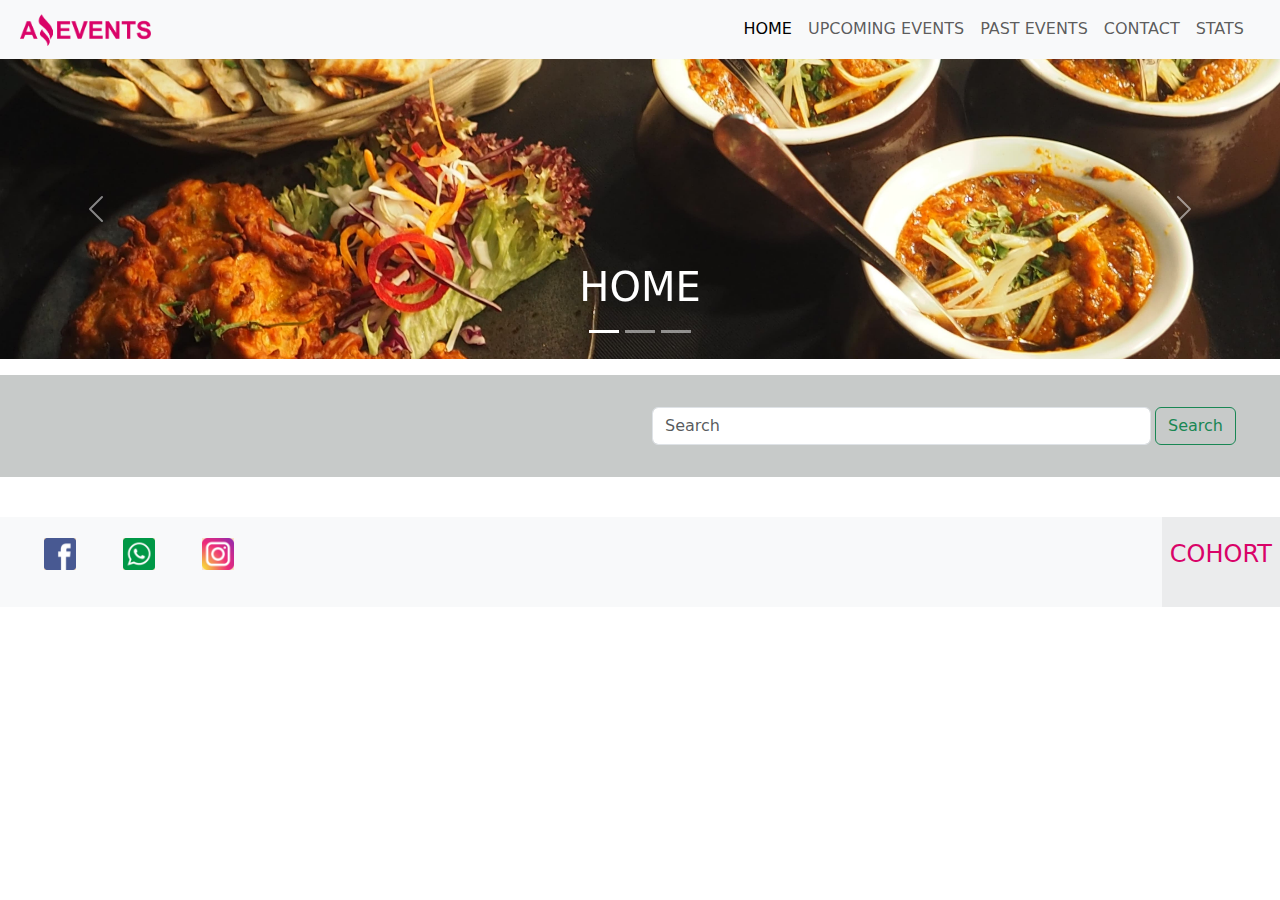
<file: index.html>
<!DOCTYPE html>
<html lang="en">
<head>
    <meta charset="UTF-8">
    <meta name="viewport" content="width=device-width, initial-scale=1.0">
    <title>Home</title>
    <link rel="shortcut icon" href="./img/favicon.png" type="image/x-icon">
    <link href="https://cdn.jsdelivr.net/npm/bootstrap@5.3.3/dist/css/bootstrap.min.css" rel="stylesheet" integrity="sha384-QWTKZyjpPEjISv5WaRU9OFeRpok6YctnYmDr5pNlyT2bRjXh0JMhjY6hW+ALEwIH" crossorigin="anonymous">
    <link rel="stylesheet" href="./css/main.css">
</head>
<body>
    <header class="sticky-top">
        <nav class="navbar navbar-expand-md bg-body-tertiary">
            <div class="container-fluid ms-2">
              <a class="navbar-brand" href="./index.html"><img src="./img/amazing_brand.png" alt="logo"></a>
              <button class="navbar-toggler" type="button" data-bs-toggle="collapse" data-bs-target="#navbarNav" aria-controls="navbarNav" aria-expanded="false" aria-label="Toggle navigation">
                <span class="navbar-toggler-icon"></span>
              </button>

              <!-- Div con el navbar de las paginas -->
              <div class="collapse navbar-collapse w-25 justify-content-end me-3" id="navbarNav">
                <ul class="navbar-nav">
                  <li class="nav-item">
                    <a class="nav-link active" aria-current="page" href="#">HOME</a>
                  </li>
                  <li class="nav-item">
                    <a class="nav-link" href="./pages/upcomingEvents.html">UPCOMING EVENTS</a>
                  </li>
                  <li class="nav-item">
                    <a class="nav-link" href="./pages/pastEvents.html">PAST EVENTS</a>
                  </li>
                  <li class="nav-item">
                    <a class="nav-link" href="./pages/contact.html">CONTACT</a>
                  </li>
                  <li class="nav-item">
                    <a class="nav-link" href="./pages/stats.html">STATS</a>
                  </li>
                </ul>
              </div>
            </div>
          </nav>
    </header>
    <main>

      <!-- carusel -->
       <section class="carrusel">

        <div id="carouselExampleRide" class="carousel slide carousel-fade" data-bs-ride="carousel">

          <div class="carousel-indicators">
            <button type="button" data-bs-target="#carouselExampleIndicators" data-bs-slide-to="0" class="active" aria-current="true" aria-label="Slide 1"></button>
            <button type="button" data-bs-target="#carouselExampleIndicators" data-bs-slide-to="1" aria-label="Slide 2"></button>
            <button type="button" data-bs-target="#carouselExampleIndicators" data-bs-slide-to="2" aria-label="Slide 3"></button>
          </div>

          <div class="carousel-inner">
            <div class="carousel-item active data-bs-interval=2000">
              <img src="./img/food_fair.jpg" class="d-block w-100" alt="...">

              <div class="carousel-caption d-none d-md-block">
                <h2 class="fs-1">HOME</h2>
              </div>
            </div>
            <div class="carousel-item data-bs-interval=2000">
              <img src="./img/cinema.jpg" class="d-block w-100" alt="...">

              <div class="carousel-caption d-none d-md-block">
                <h2 class="fs-1">HOME</h2>
              </div>
            </div>
            <div class="carousel-item data-bs-interval=2000">
              <img src="./img/outing_to_the_museum.jpg" class="d-block w-100" alt="...">

              <div class="carousel-caption d-none d-md-block">
                <h2 class="fs-1">HOME</h2>
              </div>
            </div>
          </div>
          <button class="carousel-control-prev" type="button" data-bs-target="#carouselExampleRide" data-bs-slide="prev">
            <span class="carousel-control-prev-icon" aria-hidden="true"></span>
            <span class="visually-hidden">Previous</span>
          </button>
          <button class="carousel-control-next" type="button" data-bs-target="#carouselExampleRide" data-bs-slide="next">
            <span class="carousel-control-next-icon" aria-hidden="true"></span>
            <span class="visually-hidden">Next</span>
          </button>
        </div>

       </section>

        
       <!-- checkbox y barra de busqueda -->
       <section class="check" >
        <div id="check" class="container w-50">
          
        </div>
        
        <div class="container w-50">
          <form class="d-flex justify-content-end">
            <input class="form-control me-1" type="search" placeholder="Search" aria-label="Search" id="searchText">
            <button class="btn btn-outline-success" type="submit">Search</button>
          </form>
        </div>

       </section>

       <section id="container" class="cards d-flex justify-content-evenly flex-wrap mb-4">
        <!-- cards -->
       </section>    
    </main>
    
    <!-- PRUEBA DE ERROR PERSONALIZADA -->
    <!-- <div class="error">
      <div class="textError">
        <h2>no hay resultados</h2>
        <h4>Vuelve a intentar</h4>
      </div>
      <div class="oops">
        <img src="./img/oops.png" alt="error">
      </div>
    </div> -->

    <!--aplicar a los div w o h con los valores 25 50 75-->
        <footer class="text-start bg-body-tertiary d-flex">
            <!-- Grid container -->
            <div class="container pt-2">
              <!-- Section: Social media -->
              <section class="mb-4">
                <!-- Facebook -->
                <a
                  data-mdb-ripple-init
                  class="btn btn-link btn-floating btn-lg text-body m-1"
                  href="https://www.facebook.com/"
                  role="button"
                  data-mdb-ripple-color="dark"
                  ><img src="./img/facebook.png" alt="logo-facebook"></a>
          
                <!-- whatsapp -->
                <a
                  data-mdb-ripple-init
                  class="btn btn-link btn-floating btn-lg text-body m-1"
                  href="https://web.whatsapp.com/"
                  role="button"
                  data-mdb-ripple-color="dark"
                  ><img src="./img/whatsapp.png" alt="logo-whatsapp"></a>
 
                <!-- Instagram -->
                <a
                  data-mdb-ripple-init
                  class="btn btn-link btn-floating btn-lg text-body m-1"
                  href="https://www.instagram.com/"
                  role="button"
                  data-mdb-ripple-color="dark"
                  ><img src="./img/instagram.png" alt="logo-instagram"></a>
              <!-- Section: Social media -->
            </div>
            
            <div id="cohort" class="text-center p-2 cohort">
              <p class="fs-4">COHORT</p>
            </div>
        </footer>
    
        <!-- <a>details<\a> el href=# asi estaba, ahora le vas a colocar href=./details.html?{$events.id} -->
    <script type="module" src="./Js/main.js"></script>
    <script src="https://cdn.jsdelivr.net/npm/bootstrap@5.3.3/dist/js/bootstrap.bundle.min.js" integrity="sha384-YvpcrYf0tY3lHB60NNkmXc5s9fDVZLESaAA55NDzOxhy9GkcIdslK1eN7N6jIeHz" crossorigin="anonymous"></script>
</body>
</html>
</file>
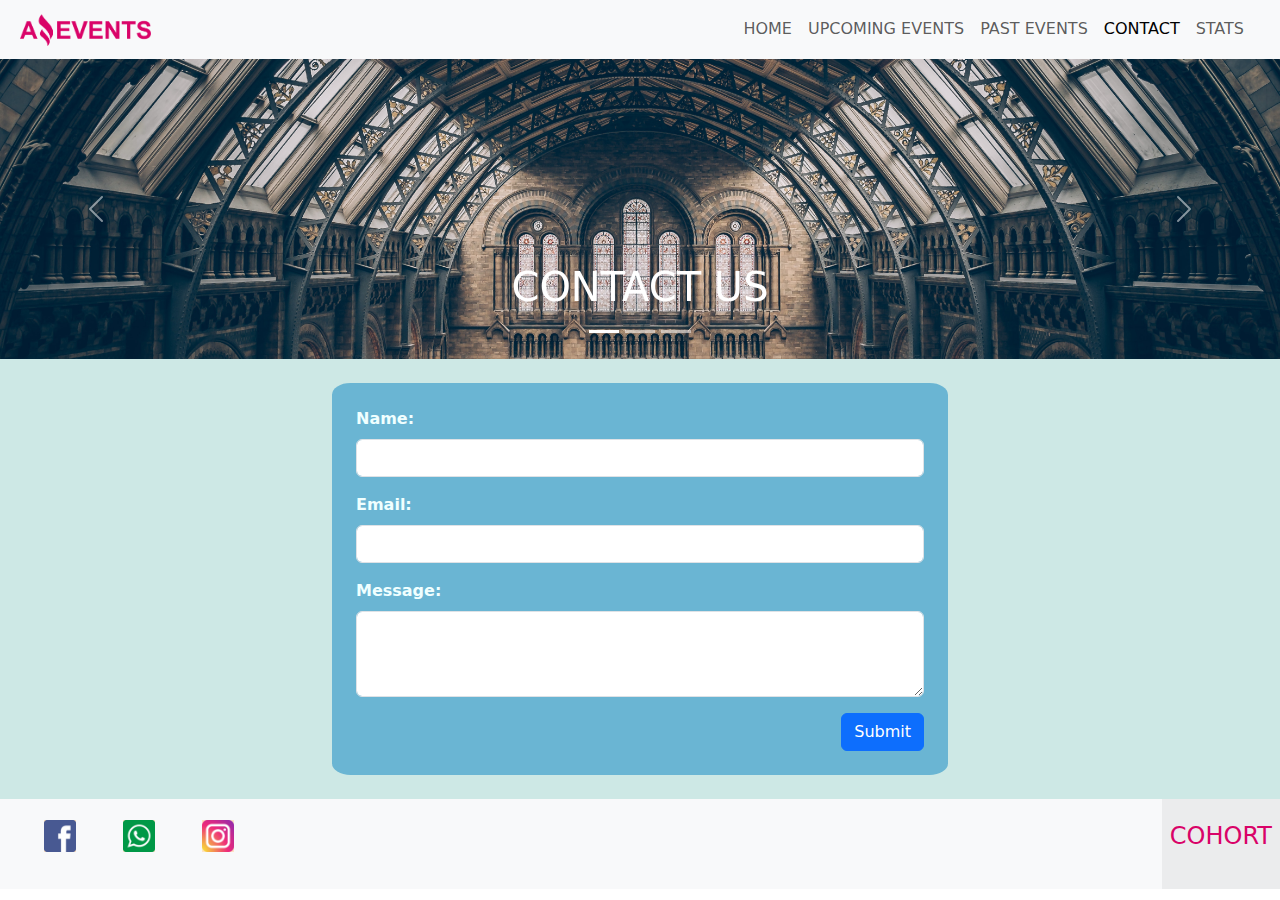
<file: pa/contact.html>
<!DOCTYPE html>
<html lang="en">
<head>
    <meta charset="UTF-8">
    <meta name="viewport" content="width=device-width, initial-scale=1.0">
    <title>Contact</title>
    <link rel="shortcut icon" href="../img/favicon.png" type="image/x-icon">
    <link href="https://cdn.jsdelivr.net/npm/bootstrap@5.3.3/dist/css/bootstrap.min.css" rel="stylesheet" integrity="sha384-QWTKZyjpPEjISv5WaRU9OFeRpok6YctnYmDr5pNlyT2bRjXh0JMhjY6hW+ALEwIH" crossorigin="anonymous">
    <link rel="stylesheet" href="../css/main.css">
</head>
<body>
    <header class="sticky-top">
        <nav class="navbar navbar-expand-md bg-body-tertiary">
            <div class="container-fluid ms-2">
              <a class="navbar-brand" href="./index.html"><img src="../img/amazing_brand.png" alt="logo"></a>
              <button class="navbar-toggler" type="button" data-bs-toggle="collapse" data-bs-target="#navbarNav" aria-controls="navbarNav" aria-expanded="false" aria-label="Toggle navigation">
                <span class="navbar-toggler-icon"></span>
              </button>

              <!-- Div con el navbar de las paginas -->
              <div class="collapse navbar-collapse w-25 justify-content-end me-3" id="navbarNav">
                <ul class="navbar-nav">
                  <li class="nav-item">
                    <a class="nav-link" aria-current="page" href="../index.html">HOME</a>
                  </li>
                  <li class="nav-item">
                    <a class="nav-link" href="../pa/upcomingEvents.html">UPCOMING EVENTS</a>
                  </li>
                  <li class="nav-item">
                    <a class="nav-link" href="../pa/pastEvents.html">PAST EVENTS</a>
                  </li>
                  <li class="nav-item">
                    <a class="nav-link active" href="#">CONTACT</a>
                  </li>
                  <li class="nav-item">
                    <a class="nav-link" href="../pa/stats.html">STATS</a>
                  </li>
                </ul>
              </div>
            </div>
          </nav>
    </header>

    <main>
        <section class="carrusel">

            <div id="carouselExampleRide" class="carousel slide carousel-fade" data-bs-ride="carousel">
    
              <div class="carousel-indicators">
                <button type="button" data-bs-target="#carouselExampleIndicators" data-bs-slide-to="0" class="active" aria-current="true" aria-label="Slide 1"></button>
                <button type="button" data-bs-target="#carouselExampleIndicators" data-bs-slide-to="1" aria-label="Slide 2"></button>
                <button type="button" data-bs-target="#carouselExampleIndicators" data-bs-slide-to="2" aria-label="Slide 3"></button>
              </div>
    
              <div class="carousel-inner">
                <div class="carousel-item active data-bs-interval=2000">
                  <img src="../img/optional_banner_3.jpg" class="d-block w-100" alt="...">
    
                  <div class="carousel-caption d-none d-md-block">
                    <h2 class="fs-1">CONTACT US</h2>
                  </div>
                </div>
                <div class="carousel-item data-bs-interval=2000">
                  <img src="../img/food_fair.jpg" class="d-block w-100" alt="...">
    
                  <div class="carousel-caption d-none d-md-block">
                    <h2 class="fs-1">CONTACT US</h2>
                  </div>
                </div>
                <div class="carousel-item data-bs-interval=2000">
                  <img src="../img/optional_banner_5.jpg" class="d-block w-100" alt="...">
    
                  <div class="carousel-caption d-none d-md-block">
                    <h2 class="fs-1">CONTACT US</h2>
                  </div>
                </div>
              </div>
              <button class="carousel-control-prev" type="button" data-bs-target="#carouselExampleRide" data-bs-slide="prev">
                <span class="carousel-control-prev-icon" aria-hidden="true"></span>
                <span class="visually-hidden">Previous</span>
              </button>
              <button class="carousel-control-next" type="button" data-bs-target="#carouselExampleRide" data-bs-slide="next">
                <span class="carousel-control-next-icon" aria-hidden="true"></span>
                <span class="visually-hidden">Next</span>
              </button>
            </div>
    
        </section>

        <!-- formulario -->
         <section class="principal p-4 d-flex justify-content-center">
            <form class="w-50 p-4">
                <div class="mb-3">
                  <label for="exampleInputEmail1" class="form-label">Name:</label>
                  <input type="email" class="form-control" id="exampleInputEmail1" aria-describedby="emailHelp">
                </div>
                <div class="mb-3">
                  <label for="exampleInputEmail1" class="form-label">Email:</label>
                  <input type="email" class="form-control" id="exampleInputEmail1" aria-describedby="emailHelp">
                </div>
                <div class="mb-3">
                    <label for="exampleFormControlTextarea1" class="form-label">Message:</label>
                    <textarea class="form-control" id="exampleFormControlTextarea1" rows="3"></textarea>
                  </div>
                  <div id="botonF" class="d-flex justify-content-end">
                    <button type="submit" class="btn btn-primary d-flex justify-content-end ">Submit</button>
                  </div>
                
              </form>
    
         </section>
        

    </main>

    <footer class="text-start bg-body-tertiary d-flex">
      <!-- Grid container -->
      <div class="container pt-2">
        <!-- Section: Social media -->
        <section class="mb-4">
          <!-- Facebook -->
          <a
            data-mdb-ripple-init
            class="btn btn-link btn-floating btn-lg text-body m-1"
            href="https://www.facebook.com/"
            role="button"
            data-mdb-ripple-color="dark"
            ><img src="../img/facebook.png" alt="logo-facebook"></a>
    
          <!-- whatsapp -->
          <a
            data-mdb-ripple-init
            class="btn btn-link btn-floating btn-lg text-body m-1"
            href="https://web.whatsapp.com/"
            role="button"
            data-mdb-ripple-color="dark"
            ><img src="../img/whatsapp.png" alt="logo-whatsapp"></a>

          <!-- Instagram -->
          <a
            data-mdb-ripple-init
            class="btn btn-link btn-floating btn-lg text-body m-1"
            href="https://www.instagram.com/"
            role="button"
            data-mdb-ripple-color="dark"
            ><img src="../img/instagram.png" alt="logo-instagram"></a>
        <!-- Section: Social media -->
      </div>
      
      <div id="cohort" class="text-center p-2 cohort">
        <p class="fs-4">COHORT</p>
      </div>
    </footer>


    <script src="https://cdn.jsdelivr.net/npm/bootstrap@5.3.3/dist/js/bootstrap.bundle.min.js" integrity="sha384-YvpcrYf0tY3lHB60NNkmXc5s9fDVZLESaAA55NDzOxhy9GkcIdslK1eN7N6jIeHz" crossorigin="anonymous"></script>

</body>
</html>
</file>
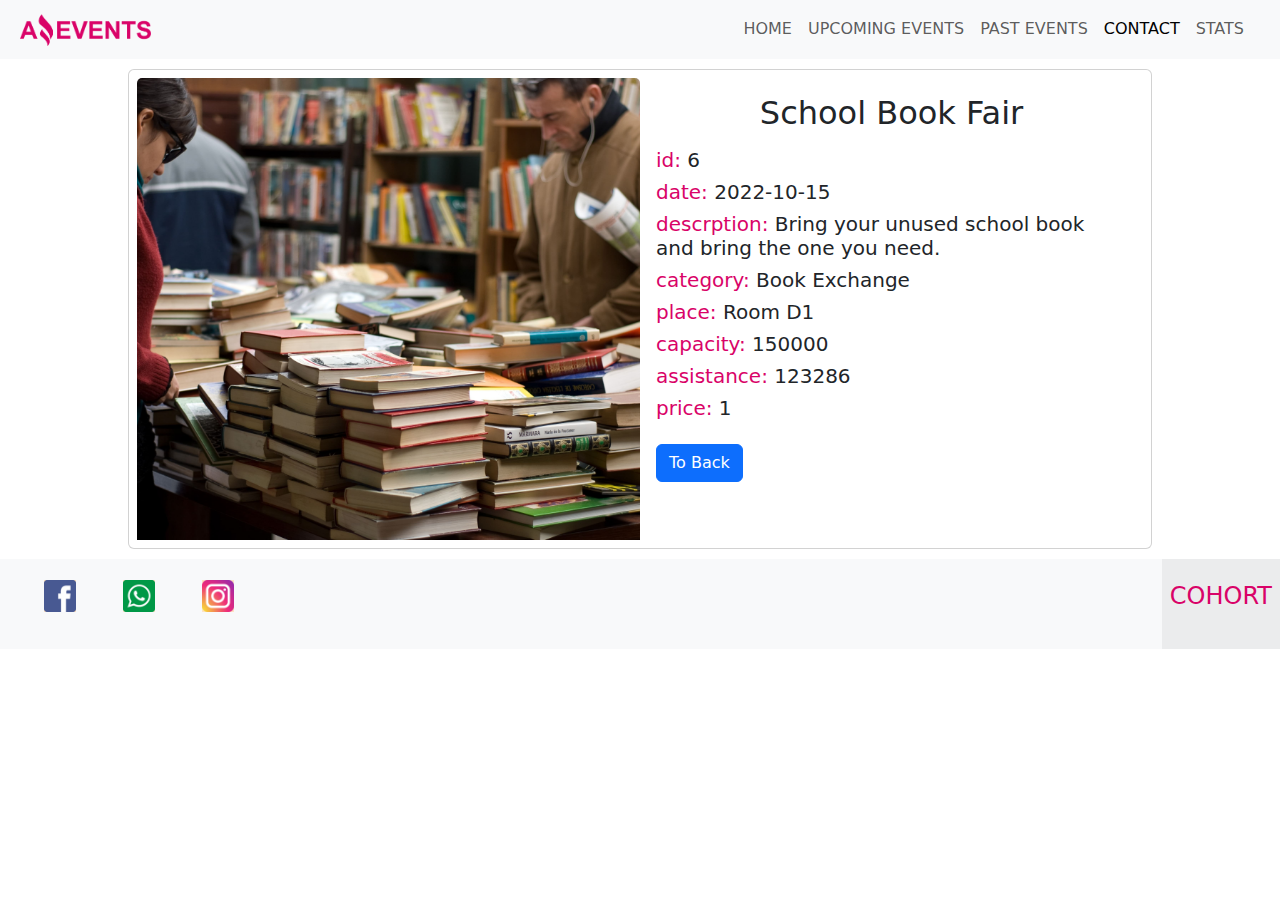
<file: pa/details.html>
<!DOCTYPE html>
<html lang="en">
<head>
    <meta charset="UTF-8">
    <meta name="viewport" content="width=device-width, initial-scale=1.0">
    <title>Details</title>
    <link rel="shortcut icon" href="../img/favicon.png" type="image/x-icon">
    <link href="https://cdn.jsdelivr.net/npm/bootstrap@5.3.3/dist/css/bootstrap.min.css" rel="stylesheet" integrity="sha384-QWTKZyjpPEjISv5WaRU9OFeRpok6YctnYmDr5pNlyT2bRjXh0JMhjY6hW+ALEwIH" crossorigin="anonymous">
    <link rel="stylesheet" href="../css/main.css">
</head>
<body>
    <header class="sticky-top">
        <nav class="navbar navbar-expand-md bg-body-tertiary">
            <div class="container-fluid ms-2">
              <a class="navbar-brand" href="./index.html"><img src="../img/amazing_brand.png" alt="logo"></a>
              <button class="navbar-toggler" type="button" data-bs-toggle="collapse" data-bs-target="#navbarNav" aria-controls="navbarNav" aria-expanded="false" aria-label="Toggle navigation">
                <span class="navbar-toggler-icon"></span>
              </button>

              <!-- Div con el navbar de las paginas -->
              <div class="collapse navbar-collapse w-25 justify-content-end me-3" id="navbarNav">
                <ul class="navbar-nav">
                  <li class="nav-item">
                    <a class="nav-link" aria-current="page" href="../index.html">HOME</a>
                  </li>
                  <li class="nav-item">
                    <a class="nav-link" href="../pa/upcomingEvents.html">UPCOMING EVENTS</a>
                  </li>
                  <li class="nav-item">
                    <a class="nav-link" href="../pa/pastEvents.html">PAST EVENTS</a>
                  </li>
                  <li class="nav-item">
                    <a class="nav-link active" href="../pa/contact.html">CONTACT</a>
                  </li>
                  <li class="nav-item">
                    <a class="nav-link" href="../pa/stats.html">STATS</a>
                  </li>
                </ul>
              </div>
            </div>
          </nav>
    </header>

    <main>
        <section class="d-flex justify-content-center">

              <div class="card flex-row cardD p-2">
                <img src="../img/books.jpg" class="card-img-top" alt="...">
                <div class="card-body">
                  <h2 class="card-title mb-3 text-center">School Book Fair</h2>

                  <h5 class="info"><span>id:</span> 6</h5>
                  <h5 class="info"><span>date:</span> 2022-10-15</h5>
                  <h5 class="info"><span>descrption:</span> Bring your unused school book and bring the one you need.</h5>
                  <h5 class="info"><span>category:</span> Book Exchange</h5>
                  <h5 class="info"><span>place:</span> Room D1</h5>
                  <h5 class="info"><span>capacity:</span> 150000</h5>
                  <h5 class="info"><span>assistance:</span> 123286</h5>
                  <h5 class="info"><span>price:</span> 1</h5>
                  
                  <a href="../index.html" class="btn btn-primary mt-3">To Back</a>
                </div>
              </div>

        </section>
    </main>

    <footer class="text-start bg-body-tertiary d-flex">
      <!-- Grid container -->
      <div class="container pt-2">
        <!-- Section: Social media -->
        <section class="mb-4">
          <!-- Facebook -->
          <a
            data-mdb-ripple-init
            class="btn btn-link btn-floating btn-lg text-body m-1"
            href="https://www.facebook.com/"
            role="button"
            data-mdb-ripple-color="dark"
            ><img src="../img/facebook.png" alt="logo-facebook"></a>
    
          <!-- whatsapp -->
          <a
            data-mdb-ripple-init
            class="btn btn-link btn-floating btn-lg text-body m-1"
            href="https://web.whatsapp.com/"
            role="button"
            data-mdb-ripple-color="dark"
            ><img src="../img/whatsapp.png" alt="logo-whatsapp"></a>

          <!-- Instagram -->
          <a
            data-mdb-ripple-init
            class="btn btn-link btn-floating btn-lg text-body m-1"
            href="https://www.instagram.com/"
            role="button"
            data-mdb-ripple-color="dark"
            ><img src="../img/instagram.png" alt="logo-instagram"></a>
        <!-- Section: Social media -->
      </div>
      
      <div id="cohort" class="text-center p-2 cohort">
        <p class="fs-4">COHORT</p>
      </div>
    </footer>


    <script src="https://cdn.jsdelivr.net/npm/bootstrap@5.3.3/dist/js/bootstrap.bundle.min.js" integrity="sha384-YvpcrYf0tY3lHB60NNkmXc5s9fDVZLESaAA55NDzOxhy9GkcIdslK1eN7N6jIeHz" crossorigin="anonymous"></script>



</body>
</html>
</file>
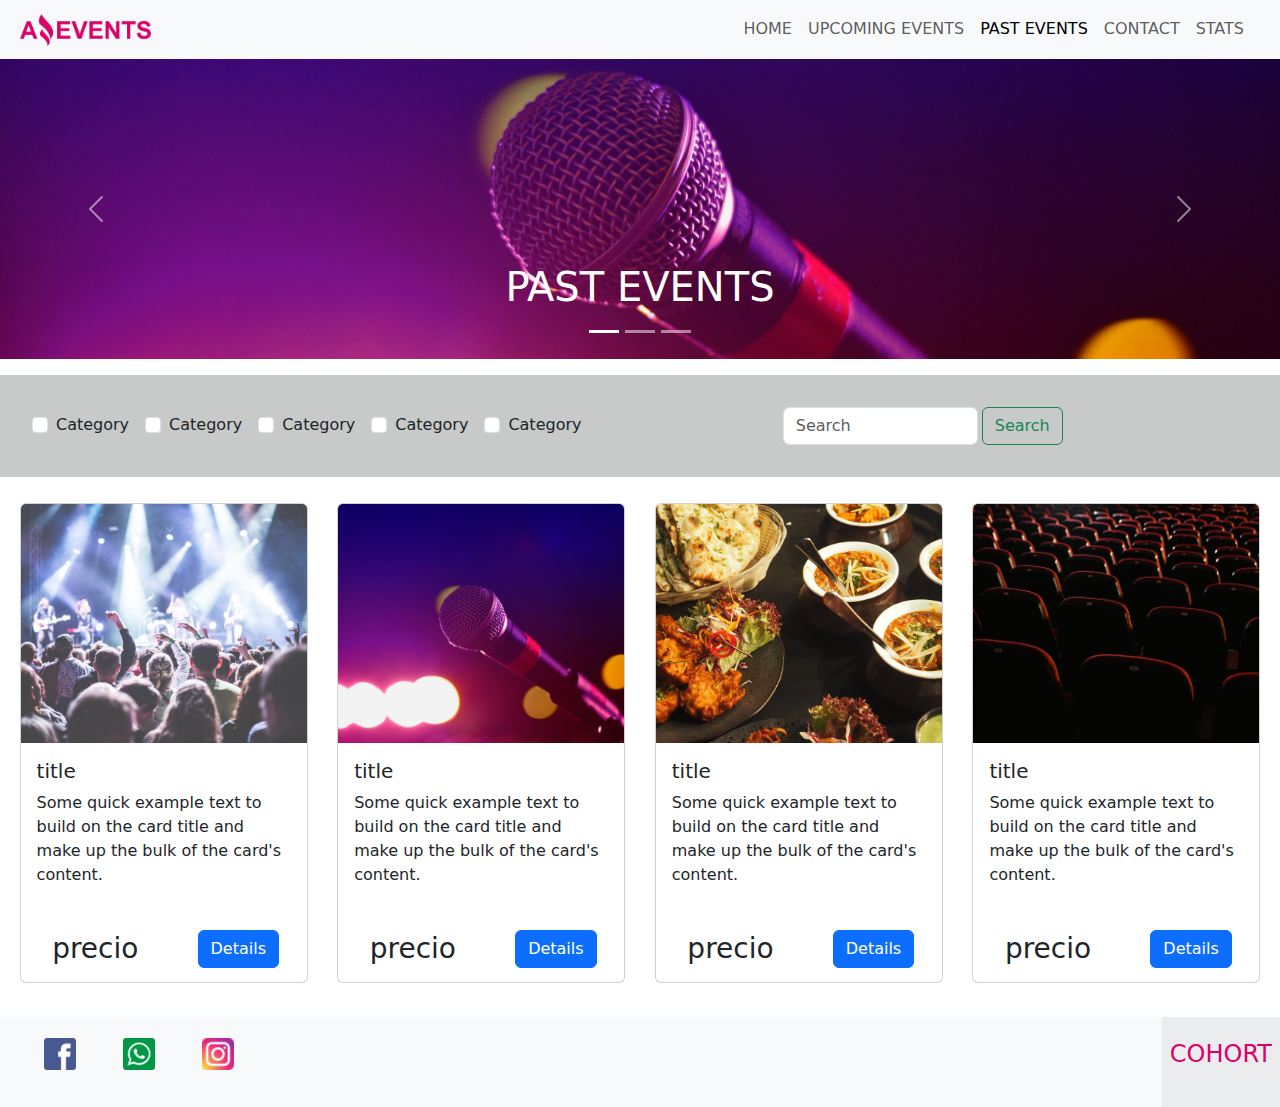
<file: pa/pastEvents.html>
<!DOCTYPE html>
<html lang="en">
<head>
    <meta charset="UTF-8">
    <meta name="viewport" content="width=device-width, initial-scale=1.0">
    <title>Past Events</title>
    <link rel="shortcut icon" href="../img/favicon.png" type="image/x-icon">
    <link href="https://cdn.jsdelivr.net/npm/bootstrap@5.3.3/dist/css/bootstrap.min.css" rel="stylesheet" integrity="sha384-QWTKZyjpPEjISv5WaRU9OFeRpok6YctnYmDr5pNlyT2bRjXh0JMhjY6hW+ALEwIH" crossorigin="anonymous">
    <link rel="stylesheet" href="../css/main.css">
</head>
<body>
    
    <header class="sticky-top">
        <nav class="navbar navbar-expand-md bg-body-tertiary">
            <div class="container-fluid ms-2">
              <a class="navbar-brand" href="./index.html"><img src="../img/amazing_brand.png" alt="logo"></a>
              <button class="navbar-toggler" type="button" data-bs-toggle="collapse" data-bs-target="#navbarNav" aria-controls="navbarNav" aria-expanded="false" aria-label="Toggle navigation">
                <span class="navbar-toggler-icon"></span>
              </button>

              <!-- Div con el navbar de las paginas -->
              <div class="collapse navbar-collapse w-25 justify-content-end me-3" id="navbarNav">
                <ul class="navbar-nav">
                  <li class="nav-item">
                    <a class="nav-link" aria-current="page" href="../index.html">HOME</a>
                  </li>
                  <li class="nav-item">
                    <a class="nav-link" href="../pa/upcomingEvents.html">UPCOMING EVENTS</a>
                  </li>
                  <li class="nav-item">
                    <a class="nav-link active" href="#">PAST EVENTS</a>
                  </li>
                  <li class="nav-item">
                    <a class="nav-link" href="../pa/contact.html">CONTACT</a>
                  </li>
                  <li class="nav-item">
                    <a class="nav-link" href="../pa/stats.html">STATS</a>
                  </li>
                </ul>
              </div>
            </div>
          </nav>
    </header>

    <main>
    <section class="carrusel">

        <div id="carouselExampleRide" class="carousel slide carousel-fade" data-bs-ride="carousel">

          <div class="carousel-indicators">
            <button type="button" data-bs-target="#carouselExampleIndicators" data-bs-slide-to="0" class="active" aria-current="true" aria-label="Slide 1"></button>
            <button type="button" data-bs-target="#carouselExampleIndicators" data-bs-slide-to="1" aria-label="Slide 2"></button>
            <button type="button" data-bs-target="#carouselExampleIndicators" data-bs-slide-to="2" aria-label="Slide 3"></button>
          </div>

          <div class="carousel-inner">
            <div class="carousel-item active data-bs-interval=2000">
              <img src="../img/optional_banner_5.jpg" class="d-block w-100" alt="...">

              <div class="carousel-caption d-none d-md-block">
                <h2 class="fs-1">PAST EVENTS</h2>
              </div>
            </div>
            <div class="carousel-item data-bs-interval=2000">
              <img src="../img/optional_banner_1.jpg" class="d-block w-100" alt="...">

              <div class="carousel-caption d-none d-md-block">
                <h2 class="fs-1">PAST EVENTS</h2>
              </div>
            </div>
            <div class="carousel-item data-bs-interval=2000">
              <img src="../img/optional_banner_2.jpg" class="d-block w-100" alt="...">

              <div class="carousel-caption d-none d-md-block">
                <h2 class="fs-1">PAST EVENTS</h2>
              </div>
            </div>
          </div>
          <button class="carousel-control-prev" type="button" data-bs-target="#carouselExampleRide" data-bs-slide="prev">
            <span class="carousel-control-prev-icon" aria-hidden="true"></span>
            <span class="visually-hidden">Previous</span>
          </button>
          <button class="carousel-control-next" type="button" data-bs-target="#carouselExampleRide" data-bs-slide="next">
            <span class="carousel-control-next-icon" aria-hidden="true"></span>
            <span class="visually-hidden">Next</span>
          </button>
        </div>

    </section>

    <section class="check">
        <!-- checkbox y barra de busqueda -->

        <div class="form-check form-check-inline">
          <input class="form-check-input" type="checkbox" id="inlineCheckbox1" value="option1">
          <label class="form-check-label" for="inlineCheckbox1">Category</label>
        </div>
        <div class="form-check form-check-inline">
          <input class="form-check-input" type="checkbox" id="inlineCheckbox2" value="option2">
          <label class="form-check-label" for="inlineCheckbox2">Category</label>
        </div>
        <div class="form-check form-check-inline">
          <input class="form-check-input" type="checkbox" id="inlineCheckbox3" value="option3">
          <label class="form-check-label" for="inlineCheckbox3">Category</label>
        </div>
        <div class="form-check form-check-inline">
          <input class="form-check-input" type="checkbox" id="inlineCheckbox4" value="option4">
          <label class="form-check-label" for="inlineCheckbox4">Category</label>
        </div>
        <div class="form-check form-check-inline">
          <input class="form-check-input" type="checkbox" id="inlineCheckbox5" value="option5">
          <label class="form-check-label" for="inlineCheckbox5">Category</label>
        </div>

        <div class="container w-25">
          <form class="d-flex justify-content-end">
            <input class="form-control me-1" type="search" placeholder="Search" aria-label="Search">
            <button class="btn btn-outline-success" type="submit">Search</button>
          </form>
        </div>

    </section>

    <section class="cards d-flex justify-content-evenly flex-wrap mb-4">
        <!-- cards -->

        <div class="card">
          <img src="../img/music_concert.jpg" class="card-img-top" alt="...">
          <div class="card-body">
            <h5 class="card-title">title</h5>
            <p class="card-text">Some quick example text to build on the card title and make up the bulk of the card's content.</p>
          </div>
            <div class="d-flex justify-content-around  mb-2 final align-items-center">
              <p class="m-1 fs-3">precio</p>
               <a href="../pa/details.html" class="btn btn-primary">Details</a>
          </div>
        </div>

        <div class="card">
          <img src="../img/optional_banner_5.jpg" class="card-img-top" alt="...">
          <div class="card-body">
            <h5 class="card-title">title</h5>
            <p class="card-text">Some quick example text to build on the card title and make up the bulk of the card's content.</p>
          </div>
            <div class="d-flex justify-content-around  mb-2 final align-items-center">
              <p class="m-1 fs-3">precio</p>
               <a href="../pa/details.html" class="btn btn-primary">Details</a>
          </div>
        </div>

        <div class="card">
          <img src="../img/food_fair.jpg" class="card-img-top" alt="...">
          <div class="card-body">
            <h5 class="card-title">title</h5>
            <p class="card-text">Some quick example text to build on the card title and make up the bulk of the card's content.</p>
          </div>
            <div class="d-flex justify-content-around  mb-2 final align-items-center">
              <p class="m-1 fs-3">precio</p>
               <a href="../pa/details.html" class="btn btn-primary">Details</a>
          </div>
        </div>

        <div class="card">
          <img src="../img/optional_banner_2.jpg" class="card-img-top" alt="...">
          <div class="card-body">
            <h5 class="card-title">title</h5>
            <p class="card-text">Some quick example text to build on the card title and make up the bulk of the card's content.</p>
          </div>
            <div class="d-flex justify-content-around  mb-2 final align-items-center">
              <p class="m-1 fs-3">precio</p>
               <a href="../pa/details.html" class="btn btn-primary">Details</a>
          </div>
        </div>
    </section> 
    </main>

    <footer class="text-start bg-body-tertiary d-flex">
      <!-- Grid container -->
      <div class="container pt-2">
        <!-- Section: Social media -->
        <section class="mb-4">
          <!-- Facebook -->
          <a
            data-mdb-ripple-init
            class="btn btn-link btn-floating btn-lg text-body m-1"
            href="https://www.facebook.com/"
            role="button"
            data-mdb-ripple-color="dark"
            ><img src="../img/facebook.png" alt="logo-facebook"></a>
    
          <!-- whatsapp -->
          <a
            data-mdb-ripple-init
            class="btn btn-link btn-floating btn-lg text-body m-1"
            href="https://web.whatsapp.com/"
            role="button"
            data-mdb-ripple-color="dark"
            ><img src="../img/whatsapp.png" alt="logo-whatsapp"></a>

          <!-- Instagram -->
          <a
            data-mdb-ripple-init
            class="btn btn-link btn-floating btn-lg text-body m-1"
            href="https://www.instagram.com/"
            role="button"
            data-mdb-ripple-color="dark"
            ><img src="../img/instagram.png" alt="logo-instagram"></a>
        <!-- Section: Social media -->
      </div>
      
      <div id="cohort" class="text-center p-2 cohort">
        <p class="fs-4">COHORT</p>
      </div>
    </footer>



    <script src="https://cdn.jsdelivr.net/npm/bootstrap@5.3.3/dist/js/bootstrap.bundle.min.js" integrity="sha384-YvpcrYf0tY3lHB60NNkmXc5s9fDVZLESaAA55NDzOxhy9GkcIdslK1eN7N6jIeHz" crossorigin="anonymous"></script>
</body>
</html>
</file>
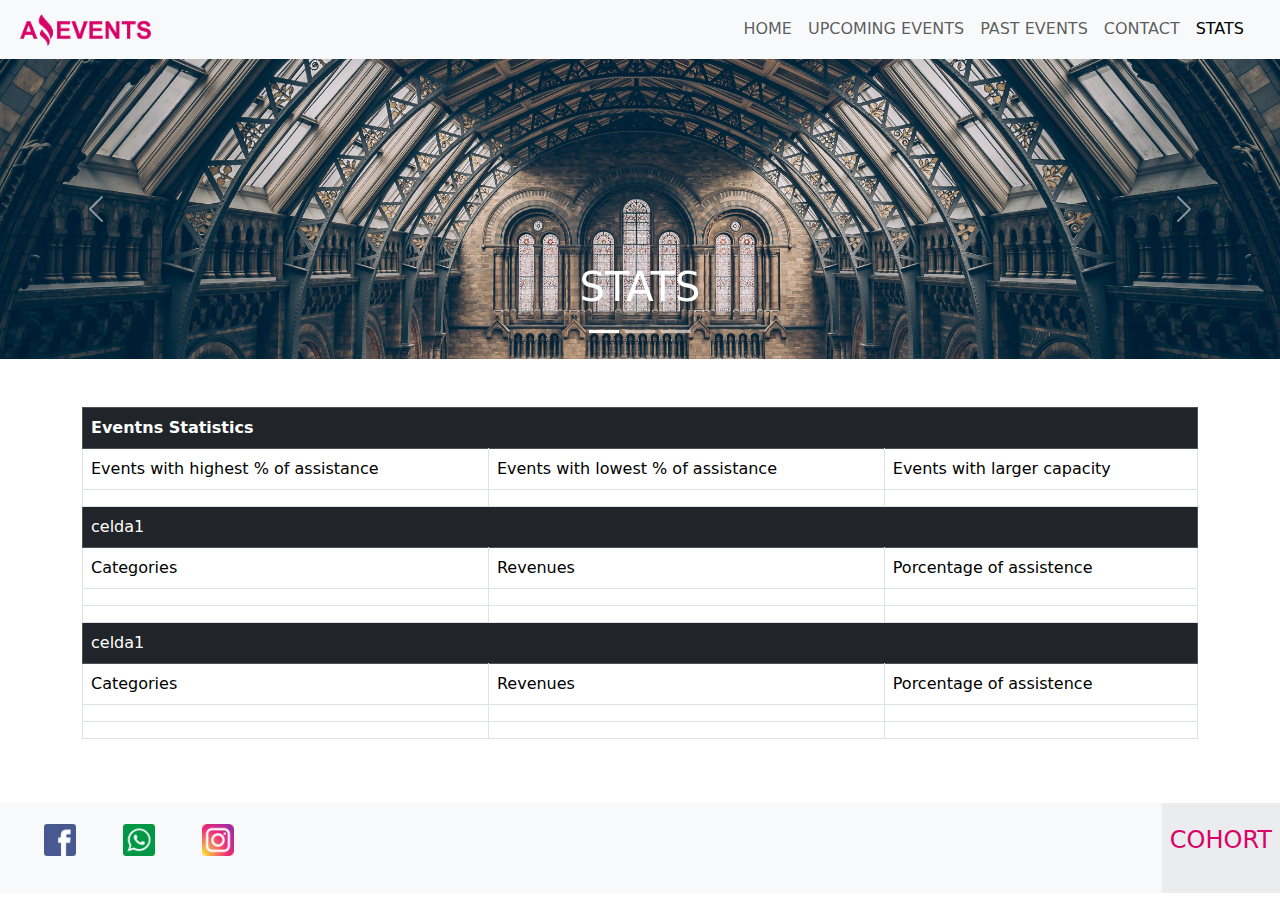
<file: pa/stats.html>
<!DOCTYPE html>
<html lang="en">
<head>
    <meta charset="UTF-8">
    <meta name="viewport" content="width=device-width, initial-scale=1.0">
    <title>Stats</title>
    <link rel="shortcut icon" href="../img/favicon.png" type="image/x-icon">
    <link href="https://cdn.jsdelivr.net/npm/bootstrap@5.3.3/dist/css/bootstrap.min.css" rel="stylesheet" integrity="sha384-QWTKZyjpPEjISv5WaRU9OFeRpok6YctnYmDr5pNlyT2bRjXh0JMhjY6hW+ALEwIH" crossorigin="anonymous">
    <link rel="stylesheet" href="../css/main.css">
</head>
<body>
    
    <header class="sticky-top">
        <nav class="navbar navbar-expand-md bg-body-tertiary">
            <div class="container-fluid ms-2">
              <a class="navbar-brand" href="./index.html"><img src="../img/amazing_brand.png" alt="logo"></a>
              <button class="navbar-toggler" type="button" data-bs-toggle="collapse" data-bs-target="#navbarNav" aria-controls="navbarNav" aria-expanded="false" aria-label="Toggle navigation">
                <span class="navbar-toggler-icon"></span>
              </button>

              <!-- Div con el navbar de las paginas -->
              <div class="collapse navbar-collapse w-25 justify-content-end me-3" id="navbarNav">
                <ul class="navbar-nav">
                  <li class="nav-item">
                    <a class="nav-link" aria-current="page" href="../index.html">HOME</a>
                  </li>
                  <li class="nav-item">
                    <a class="nav-link" href="../pa/upcomingEvents.html">UPCOMING EVENTS</a>
                  </li>
                  <li class="nav-item">
                    <a class="nav-link" href="../pa/pastEvents.html">PAST EVENTS</a>
                  </li>
                  <li class="nav-item">
                    <a class="nav-link" href="../pa/contact.html">CONTACT</a>
                  </li>
                  <li class="nav-item">
                    <a class="nav-link active" href="#">STATS</a>
                  </li>
                </ul>
              </div>
            </div>
          </nav>
    </header>

    <main>
        <section class="carrusel">

            <div id="carouselExampleRide" class="carousel slide carousel-fade" data-bs-ride="carousel">
    
              <div class="carousel-indicators">
                <button type="button" data-bs-target="#carouselExampleIndicators" data-bs-slide-to="0" class="active" aria-current="true" aria-label="Slide 1"></button>
                <button type="button" data-bs-target="#carouselExampleIndicators" data-bs-slide-to="1" aria-label="Slide 2"></button>
                <button type="button" data-bs-target="#carouselExampleIndicators" data-bs-slide-to="2" aria-label="Slide 3"></button>
              </div>
    
              <div class="carousel-inner">
                <div class="carousel-item active data-bs-interval=2000">
                  <img src="../img/optional_banner_3.jpg" class="d-block w-100" alt="...">
    
                  <div class="carousel-caption d-none d-md-block">
                    <h2 class="fs-1">STATS</h2>
                  </div>
                </div>
                <div class="carousel-item data-bs-interval=2000">
                  <img src="../img/food_fair.jpg" class="d-block w-100" alt="...">
    
                  <div class="carousel-caption d-none d-md-block">
                    <h2 class="fs-1">STATS</h2>
                  </div>
                </div>
                <div class="carousel-item data-bs-interval=2000">
                  <img src="../img/optional_banner_5.jpg" class="d-block w-100" alt="...">
    
                  <div class="carousel-caption d-none d-md-block">
                    <h2 class="fs-1">STATS</h2>
                  </div>
                </div>
              </div>
              <button class="carousel-control-prev" type="button" data-bs-target="#carouselExampleRide" data-bs-slide="prev">
                <span class="carousel-control-prev-icon" aria-hidden="true"></span>
                <span class="visually-hidden">Previous</span>
              </button>
              <button class="carousel-control-next" type="button" data-bs-target="#carouselExampleRide" data-bs-slide="next">
                <span class="carousel-control-next-icon" aria-hidden="true"></span>
                <span class="visually-hidden">Next</span>
              </button>
            </div>
    
        </section>
        
        <section class="tablas p-5">
            <div class="container">
                <div class="row">
                    <div class="col">

                        <table class="table table-hover table-bordered">
                            <thead>
                                <tr class=" table-dark">
                                    <th colspan="3">Eventns Statistics</th>
                                </tr>
                            </thead>
                            <tbody>
                                <tr>
                                    <td>Events with highest % of assistance</td>
                                    <td>Events with lowest % of assistance</td>
                                    <td>Events with larger capacity </td>
                                </tr>
                                <tr>
                                    <td></td>
                                    <td></td>
                                    <td></td>
                                </tr>
                                <tr class=" table-dark">
                                    <td colspan="3">celda1</td>
                                </tr>
                                <tr>
                                    <td>Categories</td>
                                    <td>Revenues</td>
                                    <td>Porcentage of assistence</td>
                                </tr>
                                <tr>
                                    <td></td>
                                    <td></td>
                                    <td></td>
                                </tr>
                                <tr>
                                    <td></td>
                                    <td></td>
                                    <td></td>
                                </tr>
                                <tr class=" table-dark">
                                    <td colspan="3">celda1</td>
                                </tr>
                                <tr>
                                    <td>Categories</td>
                                    <td>Revenues</td>
                                    <td>Porcentage of assistence</td>
                                </tr>
                                <tr>
                                    <td></td>
                                    <td></td>
                                    <td></td>
                                </tr>
                                <tr>
                                    <td></td>
                                    <td></td>
                                    <td></td>
                                </tr>
                            </tbody>
                        </table>
                    </div>
                </div>
            </div>
            
        </section>

    </main>


    <footer class="text-start bg-body-tertiary d-flex">
      <!-- Grid container -->
      <div class="container pt-2">
        <!-- Section: Social media -->
        <section class="mb-4">
          <!-- Facebook -->
          <a
            data-mdb-ripple-init
            class="btn btn-link btn-floating btn-lg text-body m-1"
            href="https://www.facebook.com/"
            role="button"
            data-mdb-ripple-color="dark"
            ><img src="../img/facebook.png" alt="logo-facebook"></a>
    
          <!-- whatsapp -->
          <a
            data-mdb-ripple-init
            class="btn btn-link btn-floating btn-lg text-body m-1"
            href="https://web.whatsapp.com/"
            role="button"
            data-mdb-ripple-color="dark"
            ><img src="../img/whatsapp.png" alt="logo-whatsapp"></a>

          <!-- Instagram -->
          <a
            data-mdb-ripple-init
            class="btn btn-link btn-floating btn-lg text-body m-1"
            href="https://www.instagram.com/"
            role="button"
            data-mdb-ripple-color="dark"
            ><img src="../img/instagram.png" alt="logo-instagram"></a>
        <!-- Section: Social media -->
      </div>
      
      <div id="cohort" class="text-center p-2 cohort">
        <p class="fs-4">COHORT</p>
      </div>
    </footer>




    <script src="https://cdn.jsdelivr.net/npm/bootstrap@5.3.3/dist/js/bootstrap.bundle.min.js" integrity="sha384-YvpcrYf0tY3lHB60NNkmXc5s9fDVZLESaAA55NDzOxhy9GkcIdslK1eN7N6jIeHz" crossorigin="anonymous"></script>
</body>
</html>
</file>
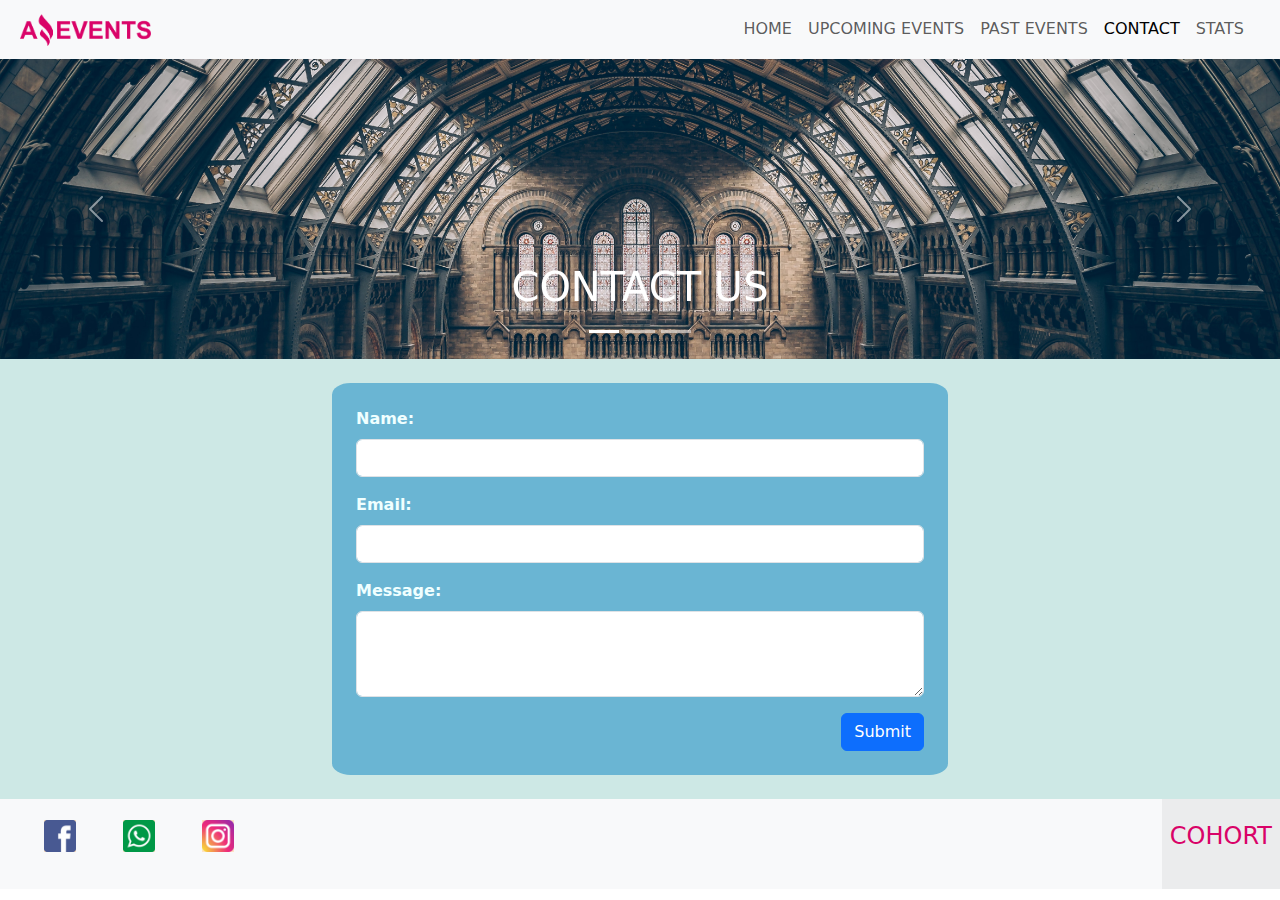
<file: pages/contact.html>
<!DOCTYPE html>
<html lang="en">
<head>
    <meta charset="UTF-8">
    <meta name="viewport" content="width=device-width, initial-scale=1.0">
    <title>Contact</title>
    <link rel="shortcut icon" href="../img/favicon.png" type="image/x-icon">
    <link href="https://cdn.jsdelivr.net/npm/bootstrap@5.3.3/dist/css/bootstrap.min.css" rel="stylesheet" integrity="sha384-QWTKZyjpPEjISv5WaRU9OFeRpok6YctnYmDr5pNlyT2bRjXh0JMhjY6hW+ALEwIH" crossorigin="anonymous">
    <link rel="stylesheet" href="../css/main.css">
</head>
<body>
    <header class="sticky-top">
        <nav class="navbar navbar-expand-md bg-body-tertiary">
            <div class="container-fluid ms-2">
              <a class="navbar-brand" href="./index.html"><img src="../img/amazing_brand.png" alt="logo"></a>
              <button class="navbar-toggler" type="button" data-bs-toggle="collapse" data-bs-target="#navbarNav" aria-controls="navbarNav" aria-expanded="false" aria-label="Toggle navigation">
                <span class="navbar-toggler-icon"></span>
              </button>

              <!-- Div con el navbar de las paginas -->
              <div class="collapse navbar-collapse w-25 justify-content-end me-3" id="navbarNav">
                <ul class="navbar-nav">
                  <li class="nav-item">
                    <a class="nav-link" aria-current="page" href="../index.html">HOME</a>
                  </li>
                  <li class="nav-item">
                    <a class="nav-link" href="../pages/upcomingEvents.html">UPCOMING EVENTS</a>
                  </li>
                  <li class="nav-item">
                    <a class="nav-link" href="../pages/pastEvents.html">PAST EVENTS</a>
                  </li>
                  <li class="nav-item">
                    <a class="nav-link active" href="#">CONTACT</a>
                  </li>
                  <li class="nav-item">
                    <a class="nav-link" href="../pages/stats.html">STATS</a>
                  </li>
                </ul>
              </div>
            </div>
          </nav>
    </header>

    <main>
        <section class="carrusel">

            <div id="carouselExampleRide" class="carousel slide carousel-fade" data-bs-ride="carousel">
    
              <div class="carousel-indicators">
                <button type="button" data-bs-target="#carouselExampleIndicators" data-bs-slide-to="0" class="active" aria-current="true" aria-label="Slide 1"></button>
                <button type="button" data-bs-target="#carouselExampleIndicators" data-bs-slide-to="1" aria-label="Slide 2"></button>
                <button type="button" data-bs-target="#carouselExampleIndicators" data-bs-slide-to="2" aria-label="Slide 3"></button>
              </div>
    
              <div class="carousel-inner">
                <div class="carousel-item active data-bs-interval=2000">
                  <img src="../img/optional_banner_3.jpg" class="d-block w-100" alt="...">
    
                  <div class="carousel-caption d-none d-md-block">
                    <h2 class="fs-1">CONTACT US</h2>
                  </div>
                </div>
                <div class="carousel-item data-bs-interval=2000">
                  <img src="../img/food_fair.jpg" class="d-block w-100" alt="...">
    
                  <div class="carousel-caption d-none d-md-block">
                    <h2 class="fs-1">CONTACT US</h2>
                  </div>
                </div>
                <div class="carousel-item data-bs-interval=2000">
                  <img src="../img/optional_banner_5.jpg" class="d-block w-100" alt="...">
    
                  <div class="carousel-caption d-none d-md-block">
                    <h2 class="fs-1">CONTACT US</h2>
                  </div>
                </div>
              </div>
              <button class="carousel-control-prev" type="button" data-bs-target="#carouselExampleRide" data-bs-slide="prev">
                <span class="carousel-control-prev-icon" aria-hidden="true"></span>
                <span class="visually-hidden">Previous</span>
              </button>
              <button class="carousel-control-next" type="button" data-bs-target="#carouselExampleRide" data-bs-slide="next">
                <span class="carousel-control-next-icon" aria-hidden="true"></span>
                <span class="visually-hidden">Next</span>
              </button>
            </div>
    
        </section>

        <!-- formulario -->
         <section class="principal p-4 d-flex justify-content-center">
            <form class="w-50 p-4">
                <div class="mb-3">
                  <label for="exampleInputEmail1" class="form-label">Name:</label>
                  <input type="email" class="form-control" id="exampleInputEmail1" aria-describedby="emailHelp">
                </div>
                <div class="mb-3">
                  <label for="exampleInputEmail1" class="form-label">Email:</label>
                  <input type="email" class="form-control" id="exampleInputEmail1" aria-describedby="emailHelp">
                </div>
                <div class="mb-3">
                    <label for="exampleFormControlTextarea1" class="form-label">Message:</label>
                    <textarea class="form-control" id="exampleFormControlTextarea1" rows="3"></textarea>
                  </div>
                  <div id="botonF" class="d-flex justify-content-end">
                    <button type="submit" class="btn btn-primary d-flex justify-content-end ">Submit</button>
                  </div>
                
              </form>
    
         </section>
        

    </main>

    <footer class="text-start bg-body-tertiary d-flex">
      <!-- Grid container -->
      <div class="container pt-2">
        <!-- Section: Social media -->
        <section class="mb-4">
          <!-- Facebook -->
          <a
            data-mdb-ripple-init
            class="btn btn-link btn-floating btn-lg text-body m-1"
            href="https://www.facebook.com/"
            role="button"
            data-mdb-ripple-color="dark"
            ><img src="../img/facebook.png" alt="logo-facebook"></a>
    
          <!-- whatsapp -->
          <a
            data-mdb-ripple-init
            class="btn btn-link btn-floating btn-lg text-body m-1"
            href="https://web.whatsapp.com/"
            role="button"
            data-mdb-ripple-color="dark"
            ><img src="../img/whatsapp.png" alt="logo-whatsapp"></a>

          <!-- Instagram -->
          <a
            data-mdb-ripple-init
            class="btn btn-link btn-floating btn-lg text-body m-1"
            href="https://www.instagram.com/"
            role="button"
            data-mdb-ripple-color="dark"
            ><img src="../img/instagram.png" alt="logo-instagram"></a>
        <!-- Section: Social media -->
      </div>
      
      <div id="cohort" class="text-center p-2 cohort">
        <p class="fs-4">COHORT</p>
      </div>
    </footer>


    <script src="https://cdn.jsdelivr.net/npm/bootstrap@5.3.3/dist/js/bootstrap.bundle.min.js" integrity="sha384-YvpcrYf0tY3lHB60NNkmXc5s9fDVZLESaAA55NDzOxhy9GkcIdslK1eN7N6jIeHz" crossorigin="anonymous"></script>

</body>
</html>
</file>
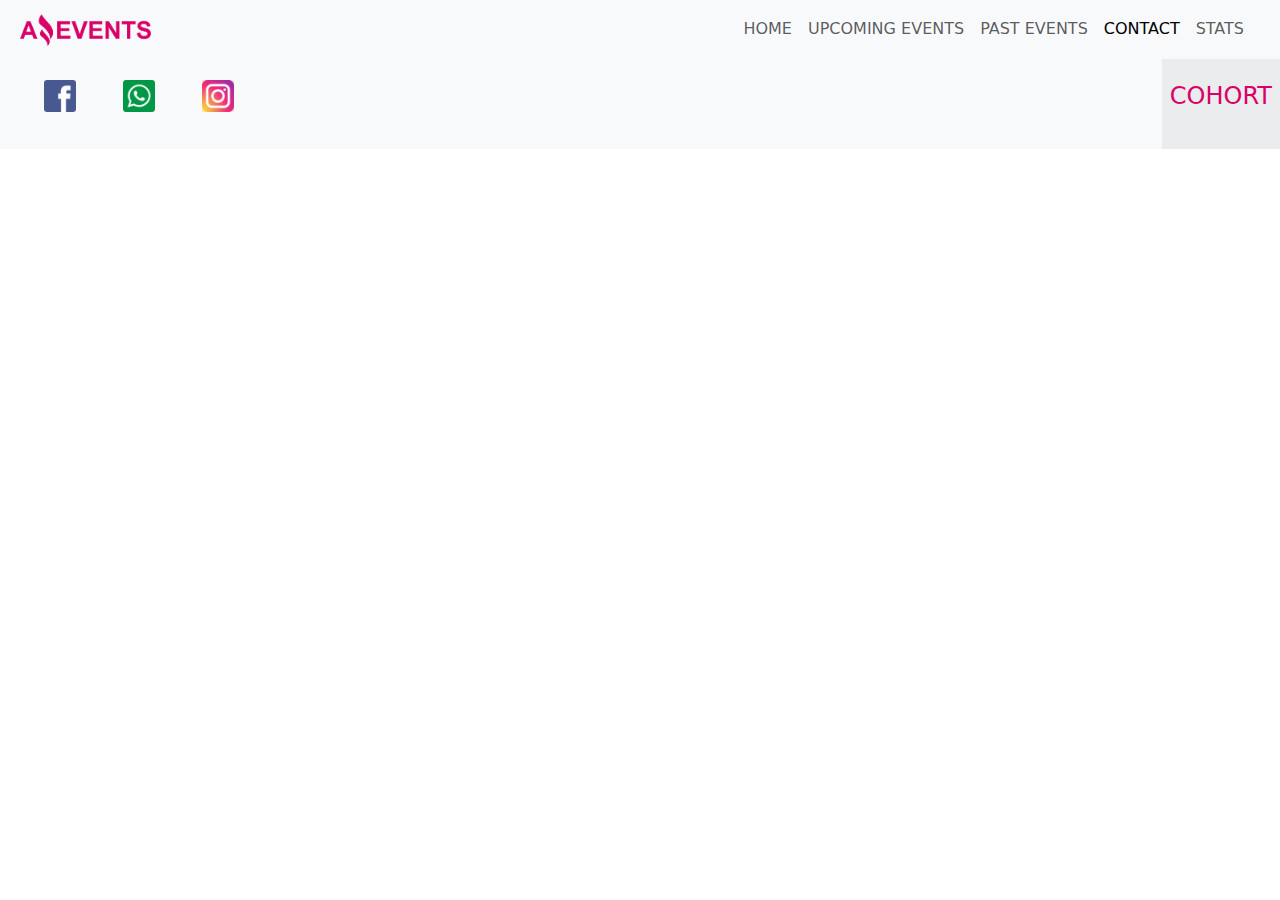
<file: pages/details.html>
<!DOCTYPE html>
<html lang="en">
<head>
    <meta charset="UTF-8">
    <meta name="viewport" content="width=device-width, initial-scale=1.0">
    <title>Details</title>
    <link rel="shortcut icon" href="../img/favicon.png" type="image/x-icon">
    <link href="https://cdn.jsdelivr.net/npm/bootstrap@5.3.3/dist/css/bootstrap.min.css" rel="stylesheet" integrity="sha384-QWTKZyjpPEjISv5WaRU9OFeRpok6YctnYmDr5pNlyT2bRjXh0JMhjY6hW+ALEwIH" crossorigin="anonymous">
    <link rel="stylesheet" href="../css/main.css">
</head>
<body>
    <header class="sticky-top">
        <nav class="navbar navbar-expand-md bg-body-tertiary">
            <div class="container-fluid ms-2">
              <a class="navbar-brand" href="./index.html"><img src="../img/amazing_brand.png" alt="logo"></a>
              <button class="navbar-toggler" type="button" data-bs-toggle="collapse" data-bs-target="#navbarNav" aria-controls="navbarNav" aria-expanded="false" aria-label="Toggle navigation">
                <span class="navbar-toggler-icon"></span>
              </button>

              <!-- Div con el navbar de las paginas -->
              <div class="collapse navbar-collapse w-25 justify-content-end me-3" id="navbarNav">
                <ul class="navbar-nav">
                  <li class="nav-item">
                    <a class="nav-link" aria-current="page" href="../index.html">HOME</a>
                  </li>
                  <li class="nav-item">
                    <a class="nav-link" href="../pages/upcomingEvents.html">UPCOMING EVENTS</a>
                  </li>
                  <li class="nav-item">
                    <a class="nav-link" href="../pages/pastEvents.html">PAST EVENTS</a>
                  </li>
                  <li class="nav-item">
                    <a class="nav-link active" href="../pages/contact.html">CONTACT</a>
                  </li>
                  <li class="nav-item">
                    <a class="nav-link" href="../pages/stats.html">STATS</a>
                  </li>
                </ul>
              </div>
            </div>
          </nav>
    </header>

    <main>
        <section class="d-flex justify-content-center" id="details">

              <!-- <div class="card flex-row cardD p-2">
                <img src="../img/books.jpg" class="card-img-top" alt="...">
                <div class="card-body">
                  <h2 class="card-title mb-3 text-center">School Book Fair</h2>

                  <h5 class="info"><span>id:</span> 6</h5>
                  <h5 class="info"><span>date:</span> 2022-10-15</h5>
                  <h5 class="info"><span>descrption:</span> Bring your unused school book and bring the one you need.</h5>
                  <h5 class="info"><span>category:</span> Book Exchange</h5>
                  <h5 class="info"><span>place:</span> Room D1</h5>
                  <h5 class="info"><span>capacity:</span> 150000</h5>
                  <h5 class="info"><span>assistance:</span> 123286</h5>
                  <h5 class="info"><span>price:</span> 1</h5>
                  
                  <a href="../index.html" class="btn btn-primary mt-3">To Back</a>
                </div>
              </div> -->

        </section>
    </main>

    <footer class="text-start bg-body-tertiary d-flex">
      <!-- Grid container -->
      <div class="container pt-2">
        <!-- Section: Social media -->
        <section class="mb-4">
          <!-- Facebook -->
          <a
            data-mdb-ripple-init
            class="btn btn-link btn-floating btn-lg text-body m-1"
            href="https://www.facebook.com/"
            role="button"
            data-mdb-ripple-color="dark"
            ><img src="../img/facebook.png" alt="logo-facebook"></a>
    
          <!-- whatsapp -->
          <a
            data-mdb-ripple-init
            class="btn btn-link btn-floating btn-lg text-body m-1"
            href="https://web.whatsapp.com/"
            role="button"
            data-mdb-ripple-color="dark"
            ><img src="../img/whatsapp.png" alt="logo-whatsapp"></a>

          <!-- Instagram -->
          <a
            data-mdb-ripple-init
            class="btn btn-link btn-floating btn-lg text-body m-1"
            href="https://www.instagram.com/"
            role="button"
            data-mdb-ripple-color="dark"
            ><img src="../img/instagram.png" alt="logo-instagram"></a>
        <!-- Section: Social media -->
      </div>
      
      <div id="cohort" class="text-center p-2 cohort">
        <p class="fs-4">COHORT</p>
      </div>
    </footer>

    <script src="../Js/details.js"></script>
    <script src="https://cdn.jsdelivr.net/npm/bootstrap@5.3.3/dist/js/bootstrap.bundle.min.js" integrity="sha384-YvpcrYf0tY3lHB60NNkmXc5s9fDVZLESaAA55NDzOxhy9GkcIdslK1eN7N6jIeHz" crossorigin="anonymous"></script>



</body>
</html>
</file>
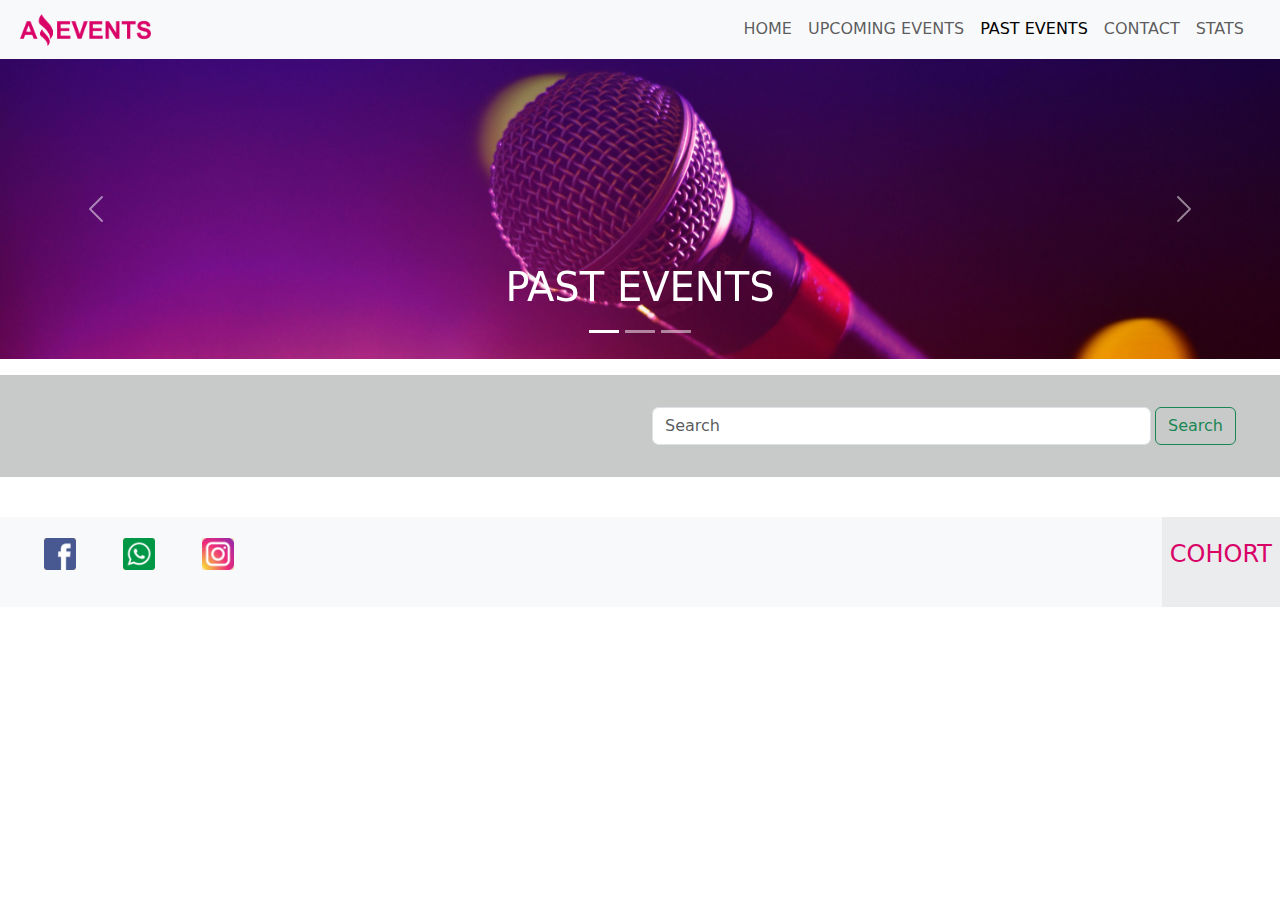
<file: pages/pastEvents.html>
<!DOCTYPE html>
<html lang="en">
<head>
    <meta charset="UTF-8">
    <meta name="viewport" content="width=device-width, initial-scale=1.0">
    <title>Past Events</title>
    <link rel="shortcut icon" href="../img/favicon.png" type="image/x-icon">
    <link href="https://cdn.jsdelivr.net/npm/bootstrap@5.3.3/dist/css/bootstrap.min.css" rel="stylesheet" integrity="sha384-QWTKZyjpPEjISv5WaRU9OFeRpok6YctnYmDr5pNlyT2bRjXh0JMhjY6hW+ALEwIH" crossorigin="anonymous">
    <link rel="stylesheet" href="../css/main.css">
</head>
<body>
    
    <header class="sticky-top">
        <nav class="navbar navbar-expand-md bg-body-tertiary">
            <div class="container-fluid ms-2">
              <a class="navbar-brand" href="./index.html"><img src="../img/amazing_brand.png" alt="logo"></a>
              <button class="navbar-toggler" type="button" data-bs-toggle="collapse" data-bs-target="#navbarNav" aria-controls="navbarNav" aria-expanded="false" aria-label="Toggle navigation">
                <span class="navbar-toggler-icon"></span>
              </button>

              <!-- Div con el navbar de las paginas -->
              <div class="collapse navbar-collapse w-25 justify-content-end me-3" id="navbarNav">
                <ul class="navbar-nav">
                  <li class="nav-item">
                    <a class="nav-link" aria-current="page" href="../index.html">HOME</a>
                  </li>
                  <li class="nav-item">
                    <a class="nav-link" href="../pages/upcomingEvents.html">UPCOMING EVENTS</a>
                  </li>
                  <li class="nav-item">
                    <a class="nav-link active" href="#">PAST EVENTS</a>
                  </li>
                  <li class="nav-item">
                    <a class="nav-link" href="../pages/contact.html">CONTACT</a>
                  </li>
                  <li class="nav-item">
                    <a class="nav-link" href="../pages/stats.html">STATS</a>
                  </li>
                </ul>
              </div>
            </div>
          </nav>
    </header>

    <main>
    <section class="carrusel">

        <div id="carouselExampleRide" class="carousel slide carousel-fade" data-bs-ride="carousel">

          <div class="carousel-indicators">
            <button type="button" data-bs-target="#carouselExampleIndicators" data-bs-slide-to="0" class="active" aria-current="true" aria-label="Slide 1"></button>
            <button type="button" data-bs-target="#carouselExampleIndicators" data-bs-slide-to="1" aria-label="Slide 2"></button>
            <button type="button" data-bs-target="#carouselExampleIndicators" data-bs-slide-to="2" aria-label="Slide 3"></button>
          </div>

          <div class="carousel-inner">
            <div class="carousel-item active data-bs-interval=2000">
              <img src="../img/optional_banner_5.jpg" class="d-block w-100" alt="...">

              <div class="carousel-caption d-none d-md-block">
                <h2 class="fs-1">PAST EVENTS</h2>
              </div>
            </div>
            <div class="carousel-item data-bs-interval=2000">
              <img src="../img/optional_banner_1.jpg" class="d-block w-100" alt="...">

              <div class="carousel-caption d-none d-md-block">
                <h2 class="fs-1">PAST EVENTS</h2>
              </div>
            </div>
            <div class="carousel-item data-bs-interval=2000">
              <img src="../img/optional_banner_2.jpg" class="d-block w-100" alt="...">

              <div class="carousel-caption d-none d-md-block">
                <h2 class="fs-1">PAST EVENTS</h2>
              </div>
            </div>
          </div>
          <button class="carousel-control-prev" type="button" data-bs-target="#carouselExampleRide" data-bs-slide="prev">
            <span class="carousel-control-prev-icon" aria-hidden="true"></span>
            <span class="visually-hidden">Previous</span>
          </button>
          <button class="carousel-control-next" type="button" data-bs-target="#carouselExampleRide" data-bs-slide="next">
            <span class="carousel-control-next-icon" aria-hidden="true"></span>
            <span class="visually-hidden">Next</span>
          </button>
        </div>

    </section>

    <!-- checkbox y barra de busqueda -->
    <section class="check" >
        <div id="check" class="container w-50">

        </div>

        <div class="container w-50">
          <form class="d-flex justify-content-end">
            <input  id="searchText" class="form-control me-1" type="search" placeholder="Search" aria-label="Search">
            <button class="btn btn-outline-success" type="submit">Search</button>
          </form>
        </div>

    </section>

    <!-- cards -->
    <section id="container" class="cards d-flex justify-content-evenly flex-wrap mb-4" >

    </section> 
    </main>

    <footer class="text-start bg-body-tertiary d-flex">
      <!-- Grid container -->
      <div class="container pt-2">
        <!-- Section: Social media -->
        <section class="mb-4">
          <!-- Facebook -->
          <a
            data-mdb-ripple-init
            class="btn btn-link btn-floating btn-lg text-body m-1"
            href="https://www.facebook.com/"
            role="button"
            data-mdb-ripple-color="dark"
            ><img src="../img/facebook.png" alt="logo-facebook"></a>
    
          <!-- whatsapp -->
          <a
            data-mdb-ripple-init
            class="btn btn-link btn-floating btn-lg text-body m-1"
            href="https://web.whatsapp.com/"
            role="button"
            data-mdb-ripple-color="dark"
            ><img src="../img/whatsapp.png" alt="logo-whatsapp"></a>

          <!-- Instagram -->
          <a
            data-mdb-ripple-init
            class="btn btn-link btn-floating btn-lg text-body m-1"
            href="https://www.instagram.com/"
            role="button"
            data-mdb-ripple-color="dark"
            ><img src="../img/instagram.png" alt="logo-instagram"></a>
        <!-- Section: Social media -->
      </div>
      
      <div id="cohort" class="text-center p-2 cohort">
        <p class="fs-4">COHORT</p>
      </div>
    </footer>

    <script type="module" src="../Js/pastEvents.js"></script>
    <script src="https://cdn.jsdelivr.net/npm/bootstrap@5.3.3/dist/js/bootstrap.bundle.min.js" integrity="sha384-YvpcrYf0tY3lHB60NNkmXc5s9fDVZLESaAA55NDzOxhy9GkcIdslK1eN7N6jIeHz" crossorigin="anonymous"></script>
</body>
</html>
</file>
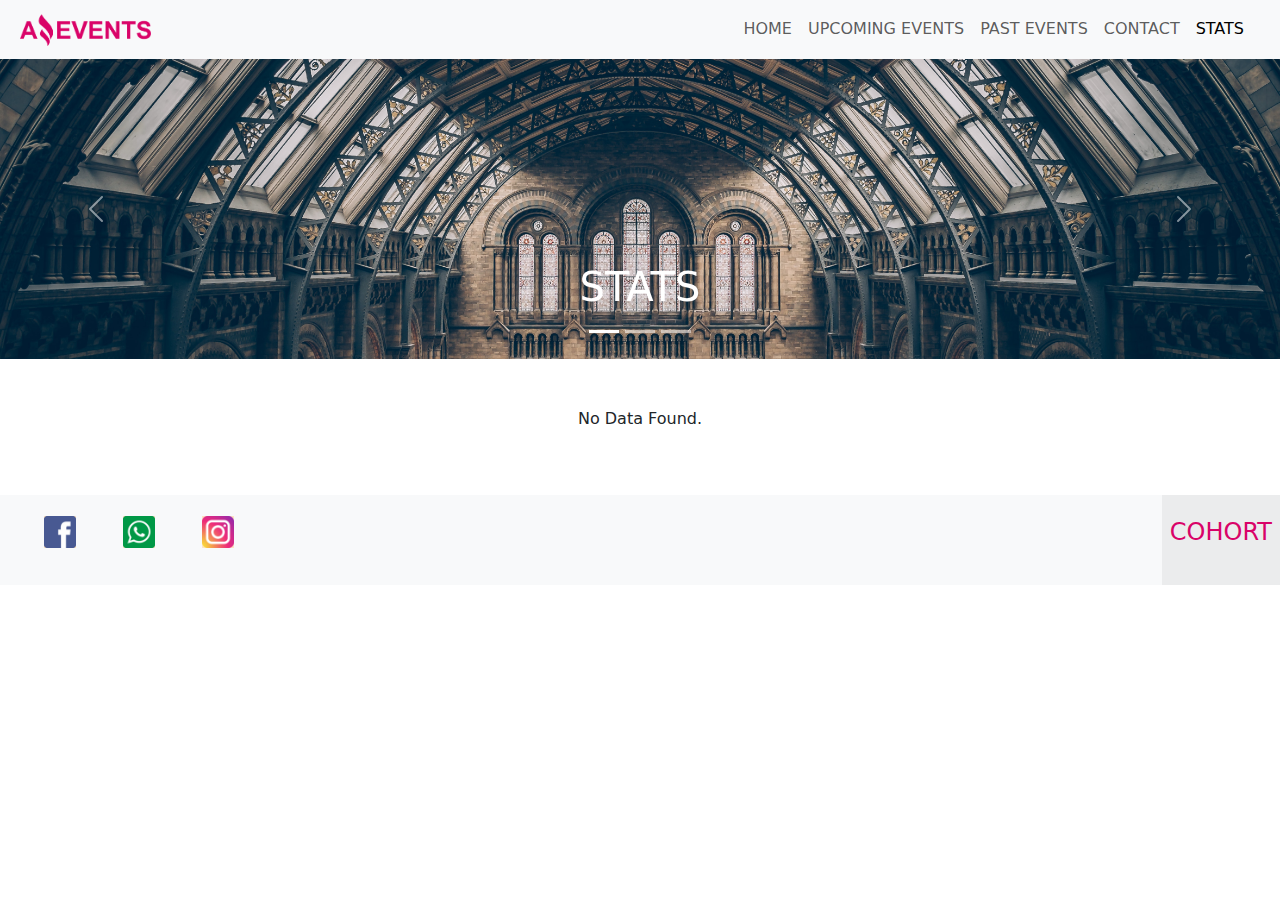
<file: pages/stats.html>
<!DOCTYPE html>
<html lang="en">
<head>
    <meta charset="UTF-8">
    <meta name="viewport" content="width=device-width, initial-scale=1.0">
    <title>Stats</title>
    <link rel="shortcut icon" href="../img/favicon.png" type="image/x-icon">
    <link href="https://cdn.jsdelivr.net/npm/bootstrap@5.3.3/dist/css/bootstrap.min.css" rel="stylesheet" integrity="sha384-QWTKZyjpPEjISv5WaRU9OFeRpok6YctnYmDr5pNlyT2bRjXh0JMhjY6hW+ALEwIH" crossorigin="anonymous">
    <link rel="stylesheet" href="../css/main.css">
</head>
<body>
    
    <header class="sticky-top">
        <nav class="navbar navbar-expand-md bg-body-tertiary">
            <div class="container-fluid ms-2">
              <a class="navbar-brand" href="./index.html"><img src="../img/amazing_brand.png" alt="logo"></a>
              <button class="navbar-toggler" type="button" data-bs-toggle="collapse" data-bs-target="#navbarNav" aria-controls="navbarNav" aria-expanded="false" aria-label="Toggle navigation">
                <span class="navbar-toggler-icon"></span>
              </button>

              <!-- Div con el navbar de las paginas -->
              <div class="collapse navbar-collapse w-25 justify-content-end me-3" id="navbarNav">
                <ul class="navbar-nav">
                  <li class="nav-item">
                    <a class="nav-link" aria-current="page" href="../index.html">HOME</a>
                  </li>
                  <li class="nav-item">
                    <a class="nav-link" href="../pages/upcomingEvents.html">UPCOMING EVENTS</a>
                  </li>
                  <li class="nav-item">
                    <a class="nav-link" href="../pages/pastEvents.html">PAST EVENTS</a>
                  </li>
                  <li class="nav-item">
                    <a class="nav-link" href="../pages/contact.html">CONTACT</a>
                  </li>
                  <li class="nav-item">
                    <a class="nav-link active" href="#">STATS</a>
                  </li>
                </ul>
              </div>
            </div>
          </nav>
    </header>

    <main>
        <section class="carrusel">

            <div id="carouselExampleRide" class="carousel slide carousel-fade" data-bs-ride="carousel">
    
              <div class="carousel-indicators">
                <button type="button" data-bs-target="#carouselExampleIndicators" data-bs-slide-to="0" class="active" aria-current="true" aria-label="Slide 1"></button>
                <button type="button" data-bs-target="#carouselExampleIndicators" data-bs-slide-to="1" aria-label="Slide 2"></button>
                <button type="button" data-bs-target="#carouselExampleIndicators" data-bs-slide-to="2" aria-label="Slide 3"></button>
              </div>
    
              <div class="carousel-inner">
                <div class="carousel-item active data-bs-interval=2000">
                  <img src="../img/optional_banner_3.jpg" class="d-block w-100" alt="...">
    
                  <div class="carousel-caption d-none d-md-block">
                    <h2 class="fs-1">STATS</h2>
                  </div>
                </div>
                <div class="carousel-item data-bs-interval=2000">
                  <img src="../img/food_fair.jpg" class="d-block w-100" alt="...">
    
                  <div class="carousel-caption d-none d-md-block">
                    <h2 class="fs-1">STATS</h2>
                  </div>
                </div>
                <div class="carousel-item data-bs-interval=2000">
                  <img src="../img/optional_banner_5.jpg" class="d-block w-100" alt="...">
    
                  <div class="carousel-caption d-none d-md-block">
                    <h2 class="fs-1">STATS</h2>
                  </div>
                </div>
              </div>
              <button class="carousel-control-prev" type="button" data-bs-target="#carouselExampleRide" data-bs-slide="prev">
                <span class="carousel-control-prev-icon" aria-hidden="true"></span>
                <span class="visually-hidden">Previous</span>
              </button>
              <button class="carousel-control-next" type="button" data-bs-target="#carouselExampleRide" data-bs-slide="next">
                <span class="carousel-control-next-icon" aria-hidden="true"></span>
                <span class="visually-hidden">Next</span>
              </button>
            </div>
    
        </section>
        
        <section class="tablas p-5">
            <div class="container">
                <div class="row">
                    <div class="col">
                        <!-- <table class="table table-hover table-bordered">
                            <thead>
                                <tr class=" table-dark">
                                    <th colspan="3">Eventns Statistics</th>
                                </tr>
                            </thead>
                            <tbody>
                                <tr>
                                    <td>Events with highest % of assistance</td>
                                    <td>Events with lowest % of assistance</td>
                                    <td>Events with larger capacity </td>
                                </tr>
                                <tr>
                                    <td></td>
                                    <td></td>
                                    <td></td>
                                </tr>
                                <tr class=" table-dark">
                                    <td colspan="3">celda1</td>
                                </tr>
                                <tr>
                                    <td>Categories</td>
                                    <td>Revenues</td>
                                    <td>Porcentage of assistence</td>
                                </tr>
                                <tr>
                                    <td></td>
                                    <td></td>
                                    <td></td>
                                </tr>
                                <tr>
                                    <td></td>
                                    <td></td>
                                    <td></td>
                                </tr>
                                <tr class=" table-dark">
                                    <td colspan="3">celda1</td>
                                </tr>
                                <tr>
                                    <td>Categories</td>
                                    <td>Revenues</td>
                                    <td>Porcentage of assistence</td>
                                </tr>
                                <tr>
                                    <td></td>
                                    <td></td>
                                    <td></td>
                                </tr>
                                <tr>
                                    <td></td>
                                    <td></td>
                                    <td></td>
                                </tr>
                            </tbody>
                        </table> -->
                        <div id="eventStatics" class="container-fluid d-flex justify-content-center"> </div>
                        <div id="upcomingEvents" class="container-fluid d-flex justify-content-center"> </div>
                        <div id="pastEvents" class="container-fluid d-flex justify-content-center"> </div>

                    </div>
                </div>
            </div>
            
        </section>

    </main>


    <footer class="text-start bg-body-tertiary d-flex">
      <!-- Grid container -->
      <div class="container pt-2">
        <!-- Section: Social media -->
        <section class="mb-4">
          <!-- Facebook -->
          <a
            data-mdb-ripple-init
            class="btn btn-link btn-floating btn-lg text-body m-1"
            href="https://www.facebook.com/"
            role="button"
            data-mdb-ripple-color="dark"
            ><img src="../img/facebook.png" alt="logo-facebook"></a>
    
          <!-- whatsapp -->
          <a
            data-mdb-ripple-init
            class="btn btn-link btn-floating btn-lg text-body m-1"
            href="https://web.whatsapp.com/"
            role="button"
            data-mdb-ripple-color="dark"
            ><img src="../img/whatsapp.png" alt="logo-whatsapp"></a>

          <!-- Instagram -->
          <a
            data-mdb-ripple-init
            class="btn btn-link btn-floating btn-lg text-body m-1"
            href="https://www.instagram.com/"
            role="button"
            data-mdb-ripple-color="dark"
            ><img src="../img/instagram.png" alt="logo-instagram"></a>
        <!-- Section: Social media -->
      </div>
      
      <div id="cohort" class="text-center p-2 cohort">
        <p class="fs-4">COHORT</p>
      </div>
    </footer>
    <script type="module" src="../Js/stats.js"></script>
    <script src="https://cdn.jsdelivr.net/npm/bootstrap@5.3.3/dist/js/bootstrap.bundle.min.js" integrity="sha384-YvpcrYf0tY3lHB60NNkmXc5s9fDVZLESaAA55NDzOxhy9GkcIdslK1eN7N6jIeHz" crossorigin="anonymous"></script>
</body>
</html>
</file>
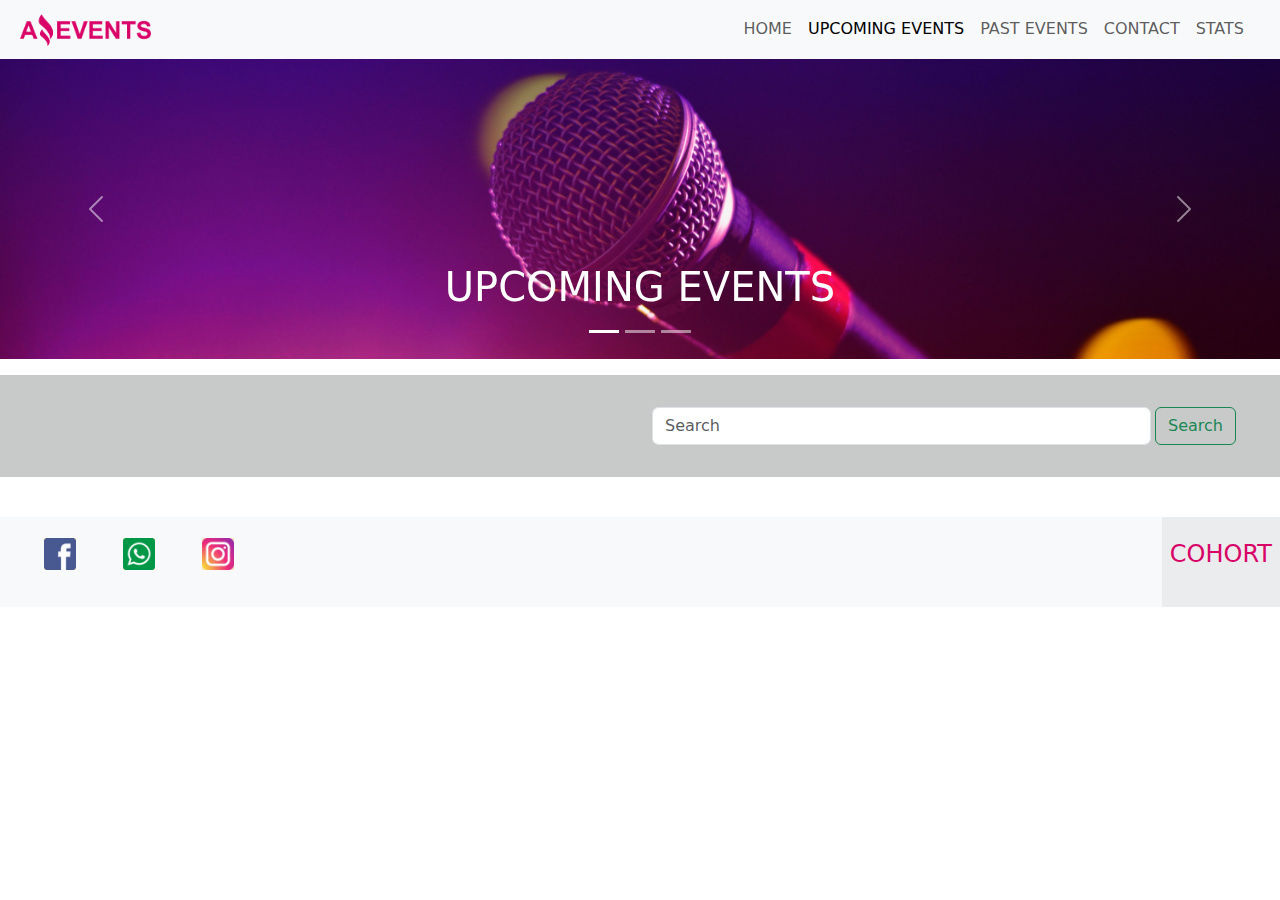
<file: pages/upcomingEvents.html>
<!DOCTYPE html>
<html lang="en">
<head>
    <meta charset="UTF-8">
    <meta name="viewport" content="width=device-width, initial-scale=1.0">
    <title>Upcoming Events</title>
    <link rel="shortcut icon" href="../img/favicon.png" type="image/x-icon">
    <link href="https://cdn.jsdelivr.net/npm/bootstrap@5.3.3/dist/css/bootstrap.min.css" rel="stylesheet" integrity="sha384-QWTKZyjpPEjISv5WaRU9OFeRpok6YctnYmDr5pNlyT2bRjXh0JMhjY6hW+ALEwIH" crossorigin="anonymous">
    <link rel="stylesheet" href="../css/main.css">
</head>
<body>
    <header class="sticky-top">
        <nav class="navbar navbar-expand-md bg-body-tertiary">
            <div class="container-fluid ms-2">
              <a class="navbar-brand" href="./index.html"><img src="../img/amazing_brand.png" alt="logo"></a>
              <button class="navbar-toggler" type="button" data-bs-toggle="collapse" data-bs-target="#navbarNav" aria-controls="navbarNav" aria-expanded="false" aria-label="Toggle navigation">
                <span class="navbar-toggler-icon"></span>
              </button>

              <!-- Div con el navbar de las paginas -->
              <div class="collapse navbar-collapse w-25 justify-content-end me-3" id="navbarNav">
                <ul class="navbar-nav">
                  <li class="nav-item">
                    <a class="nav-link" aria-current="page" href="../index.html">HOME</a>
                  </li>
                  <li class="nav-item">
                    <a class="nav-link active" href="#">UPCOMING EVENTS</a>
                  </li>
                  <li class="nav-item">
                    <a class="nav-link" href="../pages/pastEvents.html">PAST EVENTS</a>
                  </li>
                  <li class="nav-item">
                    <a class="nav-link" href="../pages/contact.html">CONTACT</a>
                  </li>
                  <li class="nav-item">
                    <a class="nav-link" href="../pages/stats.html">STATS</a>
                  </li>
                </ul>
              </div>
            </div>
          </nav>
    </header>

    <main>
    <section class="carrusel">

        <div id="carouselExampleRide" class="carousel slide carousel-fade" data-bs-ride="carousel">

          <div class="carousel-indicators">
            <button type="button" data-bs-target="#carouselExampleIndicators" data-bs-slide-to="0" class="active" aria-current="true" aria-label="Slide 1"></button>
            <button type="button" data-bs-target="#carouselExampleIndicators" data-bs-slide-to="1" aria-label="Slide 2"></button>
            <button type="button" data-bs-target="#carouselExampleIndicators" data-bs-slide-to="2" aria-label="Slide 3"></button>
          </div>

          <div class="carousel-inner">
            <div class="carousel-item active data-bs-interval=2000">
              <img src="../img/optional_banner_5.jpg" class="d-block w-100" alt="...">

              <div class="carousel-caption d-none d-md-block">
                <h2 class="fs-1">UPCOMING EVENTS</h2>
              </div>
            </div>
            <div class="carousel-item data-bs-interval=2000">
              <img src="../img/optional_banner_1.jpg" class="d-block w-100" alt="...">

              <div class="carousel-caption d-none d-md-block">
                <h2 class="fs-1">UPCOMING EVENTS</h2>
              </div>
            </div>
            <div class="carousel-item data-bs-interval=2000">
              <img src="../img/optional_banner_2.jpg" class="d-block w-100" alt="...">

              <div class="carousel-caption d-none d-md-block">
                <h2 class="fs-1">UPCOMING EVENTS</h2>
              </div>
            </div>
          </div>
          <button class="carousel-control-prev" type="button" data-bs-target="#carouselExampleRide" data-bs-slide="prev">
            <span class="carousel-control-prev-icon" aria-hidden="true"></span>
            <span class="visually-hidden">Previous</span>
          </button>
          <button class="carousel-control-next" type="button" data-bs-target="#carouselExampleRide" data-bs-slide="next">
            <span class="carousel-control-next-icon" aria-hidden="true"></span>
            <span class="visually-hidden">Next</span>
          </button>
        </div>

    </section>

    <!-- checkbox y barra de busqueda -->
    <section class="check">
        <div id="check" class="container w-50">

        </div>

        <div class="container w-50">
          <form class="d-flex justify-content-end">
            <input id="searchText" class="form-control me-1" type="search" placeholder="Search" aria-label="Search">
            <button class="btn btn-outline-success" type="submit">Search</button>
          </form>
        </div>

    </section>

    <!-- cards -->
    <section id="container" class="cards d-flex justify-content-evenly flex-wrap mb-4">
    </section> 
    </main>


    <footer class="text-start bg-body-tertiary d-flex">
      <!-- Grid container -->
      <div class="container pt-2">
        <!-- Section: Social media -->
        <section class="mb-4">
          <!-- Facebook -->
          <a
            data-mdb-ripple-init
            class="btn btn-link btn-floating btn-lg text-body m-1"
            href="https://www.facebook.com/"
            role="button"
            data-mdb-ripple-color="dark"
            ><img src="../img/facebook.png" alt="logo-facebook"></a>
    
          <!-- whatsapp -->
          <a
            data-mdb-ripple-init
            class="btn btn-link btn-floating btn-lg text-body m-1"
            href="https://web.whatsapp.com/"
            role="button"
            data-mdb-ripple-color="dark"
            ><img src="../img/whatsapp.png" alt="logo-whatsapp"></a>

          <!-- Instagram -->
          <a
            data-mdb-ripple-init
            class="btn btn-link btn-floating btn-lg text-body m-1"
            href="https://www.instagram.com/"
            role="button"
            data-mdb-ripple-color="dark"
            ><img src="../img/instagram.png" alt="logo-instagram"></a>
        <!-- Section: Social media -->
      </div>
      
      <div id="cohort" class="text-center p-2 cohort">
        <p class="fs-4">COHORT</p>
      </div>
    </footer>
    <script type="module" src="../Js/upcomingEvents.js"></script>

    <script src="https://cdn.jsdelivr.net/npm/bootstrap@5.3.3/dist/js/bootstrap.bundle.min.js" integrity="sha384-YvpcrYf0tY3lHB60NNkmXc5s9fDVZLESaAA55NDzOxhy9GkcIdslK1eN7N6jIeHz" crossorigin="anonymous"></script>
</body>
</html>
</file>
<file: css/main.css>
nav img{
    height: 2rem;
}

.carousel-item img{
    height: 300px;
    object-fit: cover;
}

.check{
    display: flex;
    flex-wrap: wrap;
    align-items: center;
    padding: 2rem;
    background-color: rgb(199, 202, 201);
    margin: 1rem 0;
}

.card{
    height: 30rem;
    width: 18rem;
    margin: 10px;
}

.card img{
    height: 50%;
    width: 100%;
    object-fit: cover;
}

footer img{
    height: 2rem;
    background-color: bisque;
}

.cohort{
    display: flex;
    align-items: center;
    align-self: auto;
    color: #d90368;
    font-weight: 500;
}

#cohort{
    background-color: rgba(0, 0, 0, 0.05);
}
/* pagina formulario */

.principal{
    background-color: #CDE8E5;
}

.principal form{
    color: azure;
    font-size: medium;
    font-weight: 700;
    background-color: #6ab5d3 ;
    border-radius: 3%;
}

.cardD{
    width: 80%;
}

.cardD img{
    width: 50%;
    height: 100%;
    object-fit: cover;
}

.info{
    gap:1rem;
}

span{
    color: #d90368;
}

.error{
    display: flex;
    flex-wrap: wrap;
    justify-content: space-between;
    align-items: center;
    background-color: #d90368;
    padding: 2rem;
}

.textError h2{
    color: aliceblue;
    font-size: 3rem;
    text-shadow: -3px 3px 0px rgba(0,0,0,0.53);
}

.textError h4{
    color: rgb(243, 247, 31);
    text-shadow: -3px 3px 0px rgba(0,0,0,0.53);
}



.oops{
    width: 50%;
}
.error img{
    width: 100%;
}
</file>
